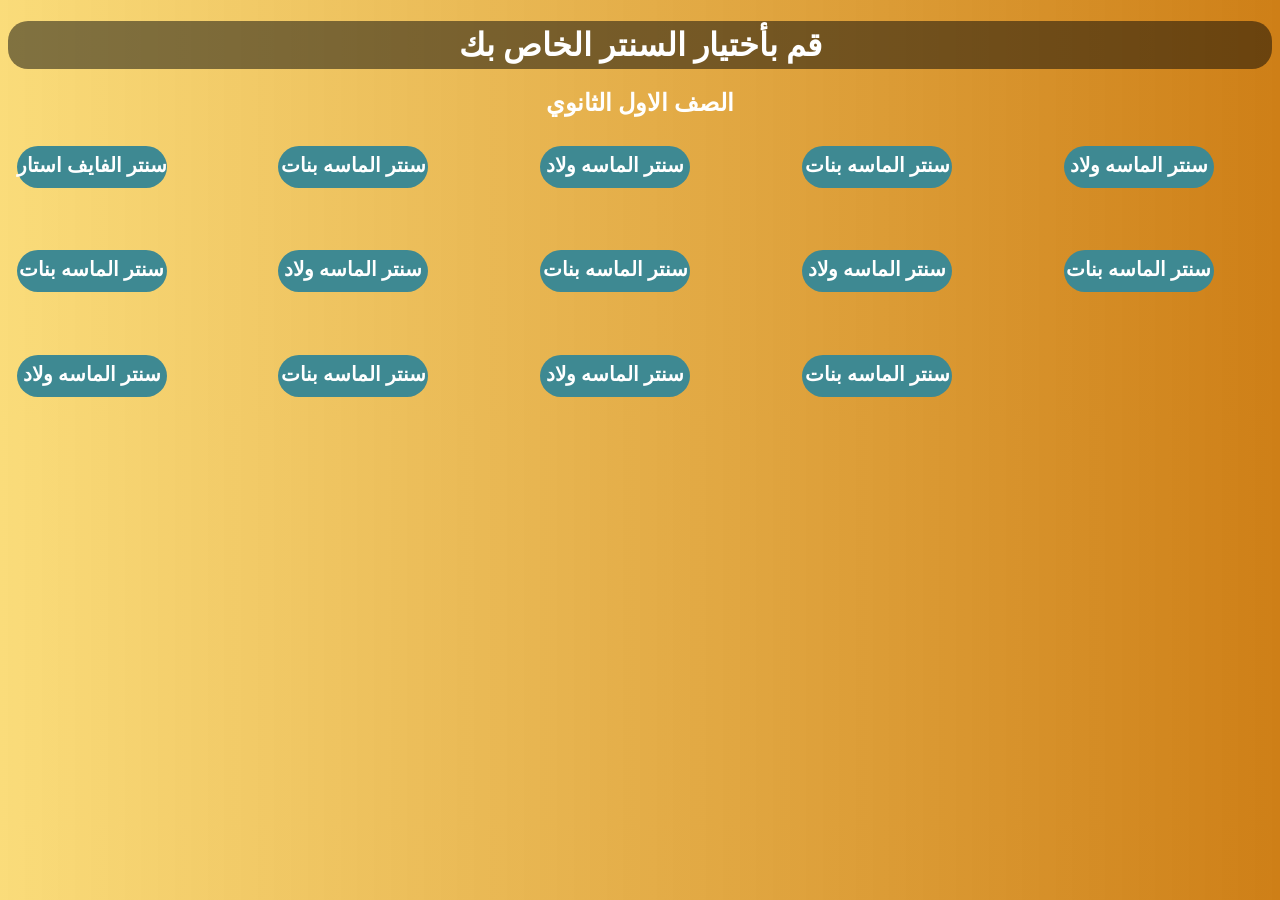
<file: 1sec.html>
<!DOCTYPE html>
<html lang="en">
<head>
    <meta charset="UTF-8">
    <meta name="viewport" content="width=device-width, initial-scale=1.0">
    <title>1sec_groub</title>
    <link rel="stylesheet" href="sec.css">
</head>
<body>
    <div class="nav">
        <h1>  قم بأختيار السنتر الخاص بك</h1>
        <h2> الصف الاول الثانوي</h2>
        </div>
        <div class="loc">
            <a href="#"> سنتر الفايف استار</a>
            <a href="#"> سنتر الماسه بنات</a>
            <a href="#">  سنتر الماسه ولاد</a>
            <a href="#"> سنتر الماسه بنات</a>
            <a href="#">  سنتر الماسه ولاد</a>
            <a href="#"> سنتر الماسه بنات</a>
            <a href="#">  سنتر الماسه ولاد</a>
            <a href="#"> سنتر الماسه بنات</a>
            <a href="#">  سنتر الماسه ولاد</a>
            <a href="#"> سنتر الماسه بنات</a>
            <a href="#">  سنتر الماسه ولاد</a>
            <a href="#"> سنتر الماسه بنات</a>
            <a href="#">  سنتر الماسه ولاد</a>
            <a href="#"> سنتر الماسه بنات</a>
        </div>
    
</body>
</html>
</file>
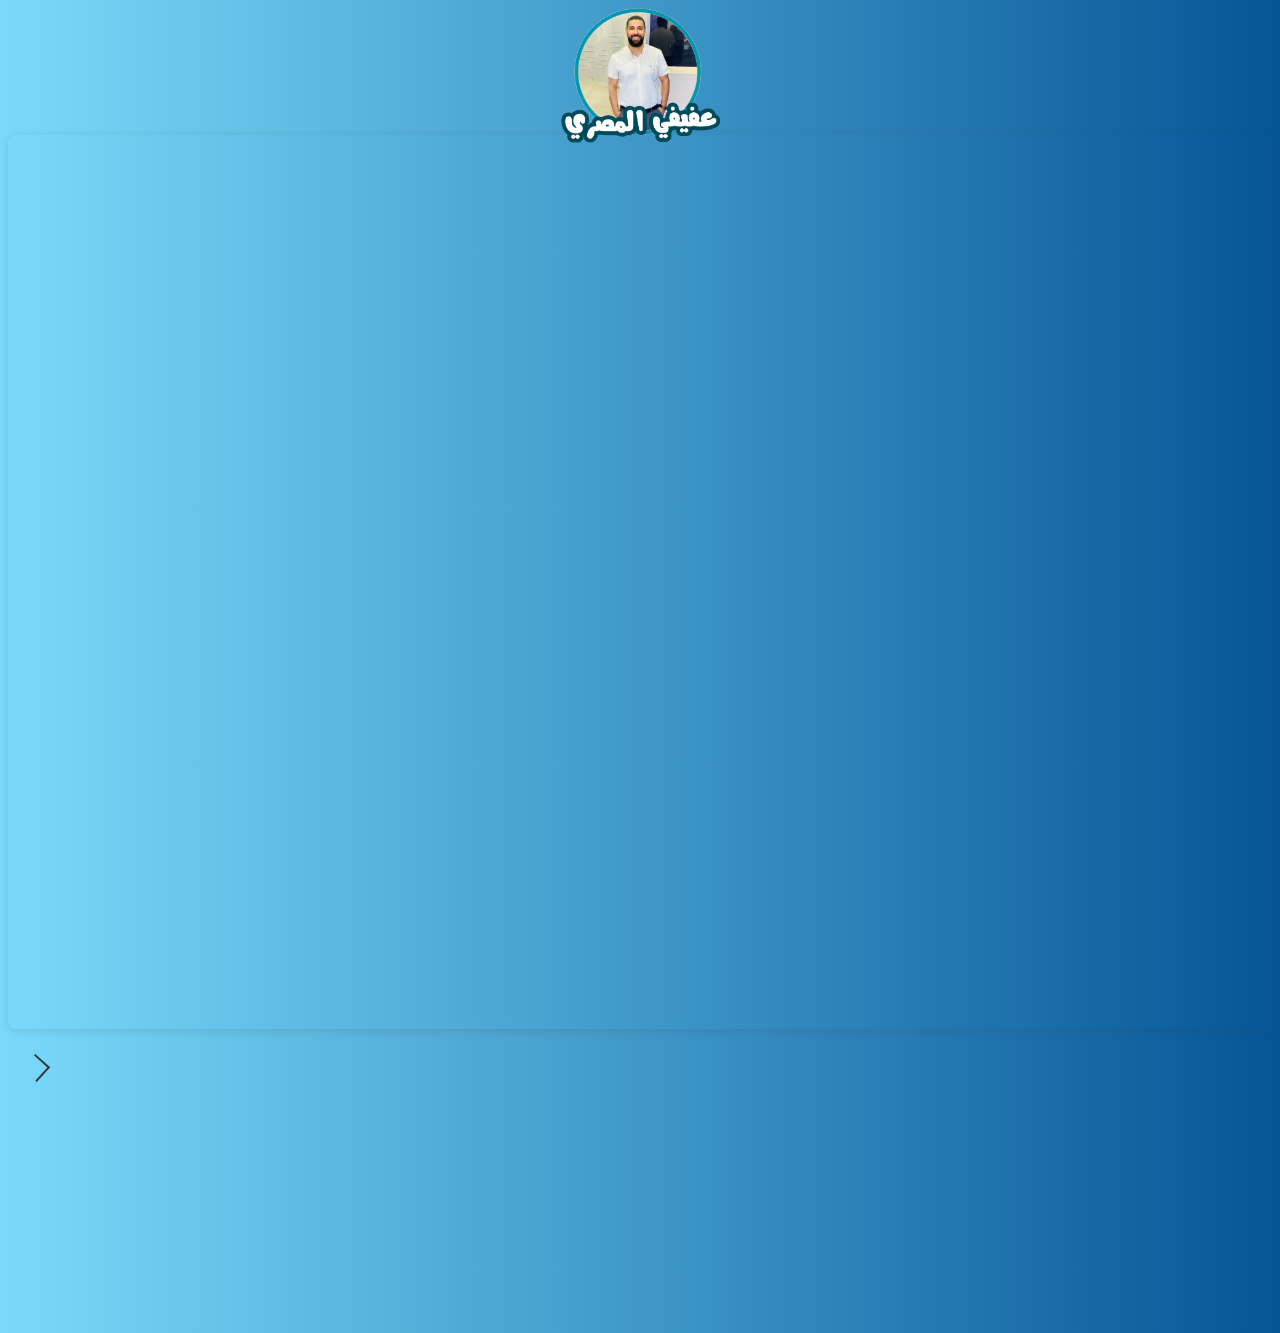
<file: 2s.html>
<!DOCTYPE html>
<html lang="en">
<head>
    <meta charset="UTF-8">
    <meta name="viewport" content="width=device-width, initial-scale=1.0">
    <title>location</title>
    <link rel="stylesheet" href="location.css">
</head>
<body>
    <div class="img1">
        <img src="img/logo1.png" alt="#">
        
    </div>
    <div style="position: relative; width: 100%; height: 0; padding-top: 70.7071%;
    padding-bottom: 0; box-shadow: 0 2px 8px 0 rgba(63,69,81,0.16); margin-top: 1.6em; margin-bottom: 0.9em; overflow: hidden;
    border-radius: 8px; will-change: transform;">
     <iframe loading="lazy" style="position: absolute; width: 100%; height: 100%; top: 0; left: 0; border: none; padding: 0;margin: 0;"
       src="https:&#x2F;&#x2F;www.canva.com&#x2F;design&#x2F;DAGAA1U76vI&#x2F;FX0Rtjsop8gjGC6rnt0CjA&#x2F;view?embed" allowfullscreen="allowfullscreen" allow="fullscreen">
     </iframe>
   </div>
   <a href="https:&#x2F;&#x2F;www.canva.com&#x2F;design&#x2F;DAGAA1U76vI&#x2F;FX0Rtjsop8gjGC6rnt0CjA&#x2F;view?utm_content=DAGAA1U76vI&amp;utm_campaign=designshare&amp;utm_medium=embeds&amp;utm_source=link" target="_blank" rel="noopener"></a> 
   <div class="field">
		
		<div class="scroll"></div>
		
	</div>
  </body>
</html>
</file>
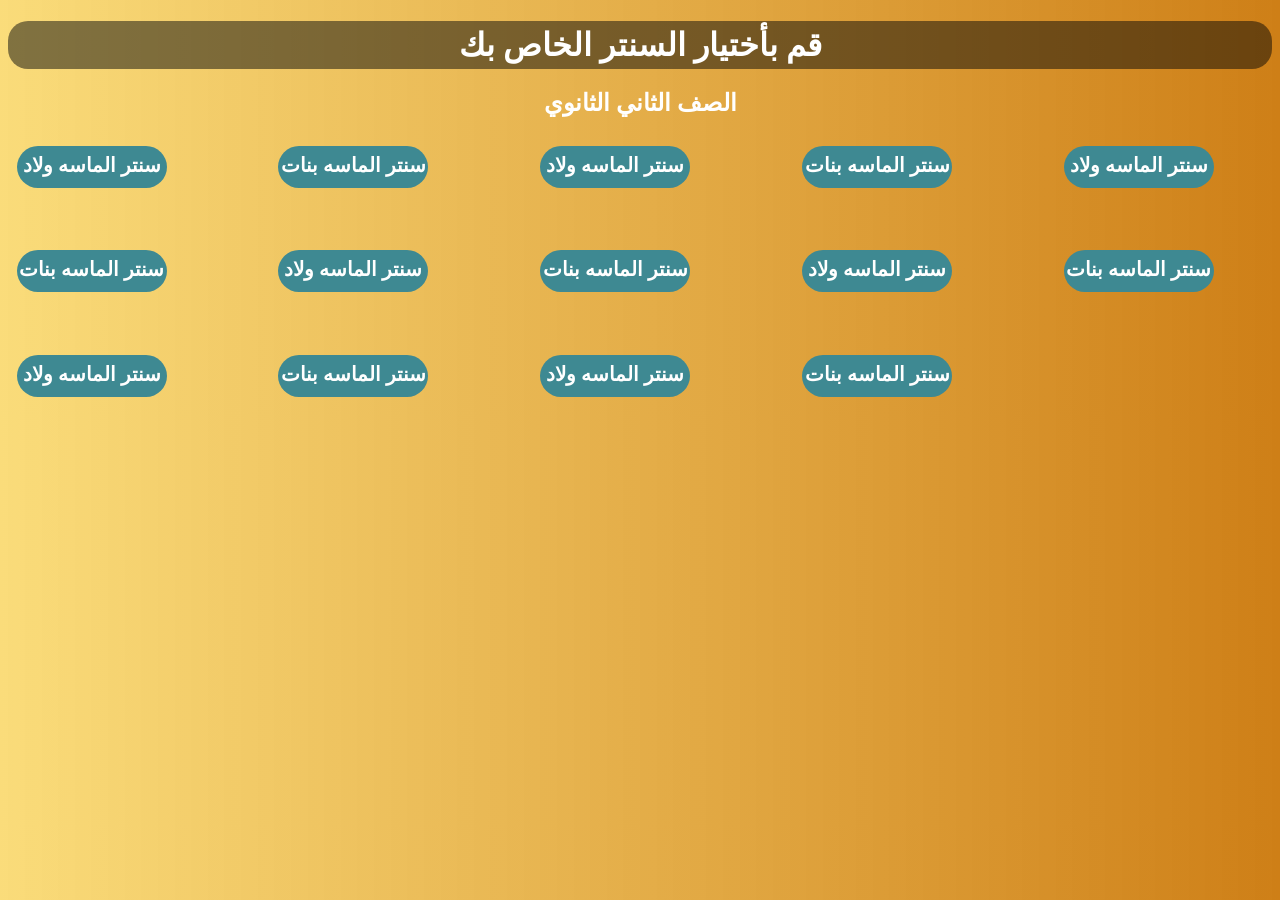
<file: 2sec.html>
<!DOCTYPE html>
<html lang="en">
<head>
    <meta charset="UTF-8">
    <meta name="viewport" content="width=device-width, initial-scale=1.0">
    <title>1sec_groub</title>
    <link rel="stylesheet" href="sec.css">
</head>
<body>
    <div class="nav">
        <h1>  قم بأختيار السنتر الخاص بك</h1>
        <h2> الصف الثاني الثانوي</h2>
        </div>
        <div class="loc">
            <a href="#">  سنتر الماسه ولاد</a>
            <a href="#"> سنتر الماسه بنات</a>
            <a href="#">  سنتر الماسه ولاد</a>
            <a href="#"> سنتر الماسه بنات</a>
            <a href="#">  سنتر الماسه ولاد</a>
            <a href="#"> سنتر الماسه بنات</a>
            <a href="#">  سنتر الماسه ولاد</a>
            <a href="#"> سنتر الماسه بنات</a>
            <a href="#">  سنتر الماسه ولاد</a>
            <a href="#"> سنتر الماسه بنات</a>
            <a href="#">  سنتر الماسه ولاد</a>
            <a href="#"> سنتر الماسه بنات</a>
            <a href="#">  سنتر الماسه ولاد</a>
            <a href="#"> سنتر الماسه بنات</a>
        </div>
    
</body>
</html>
</file>
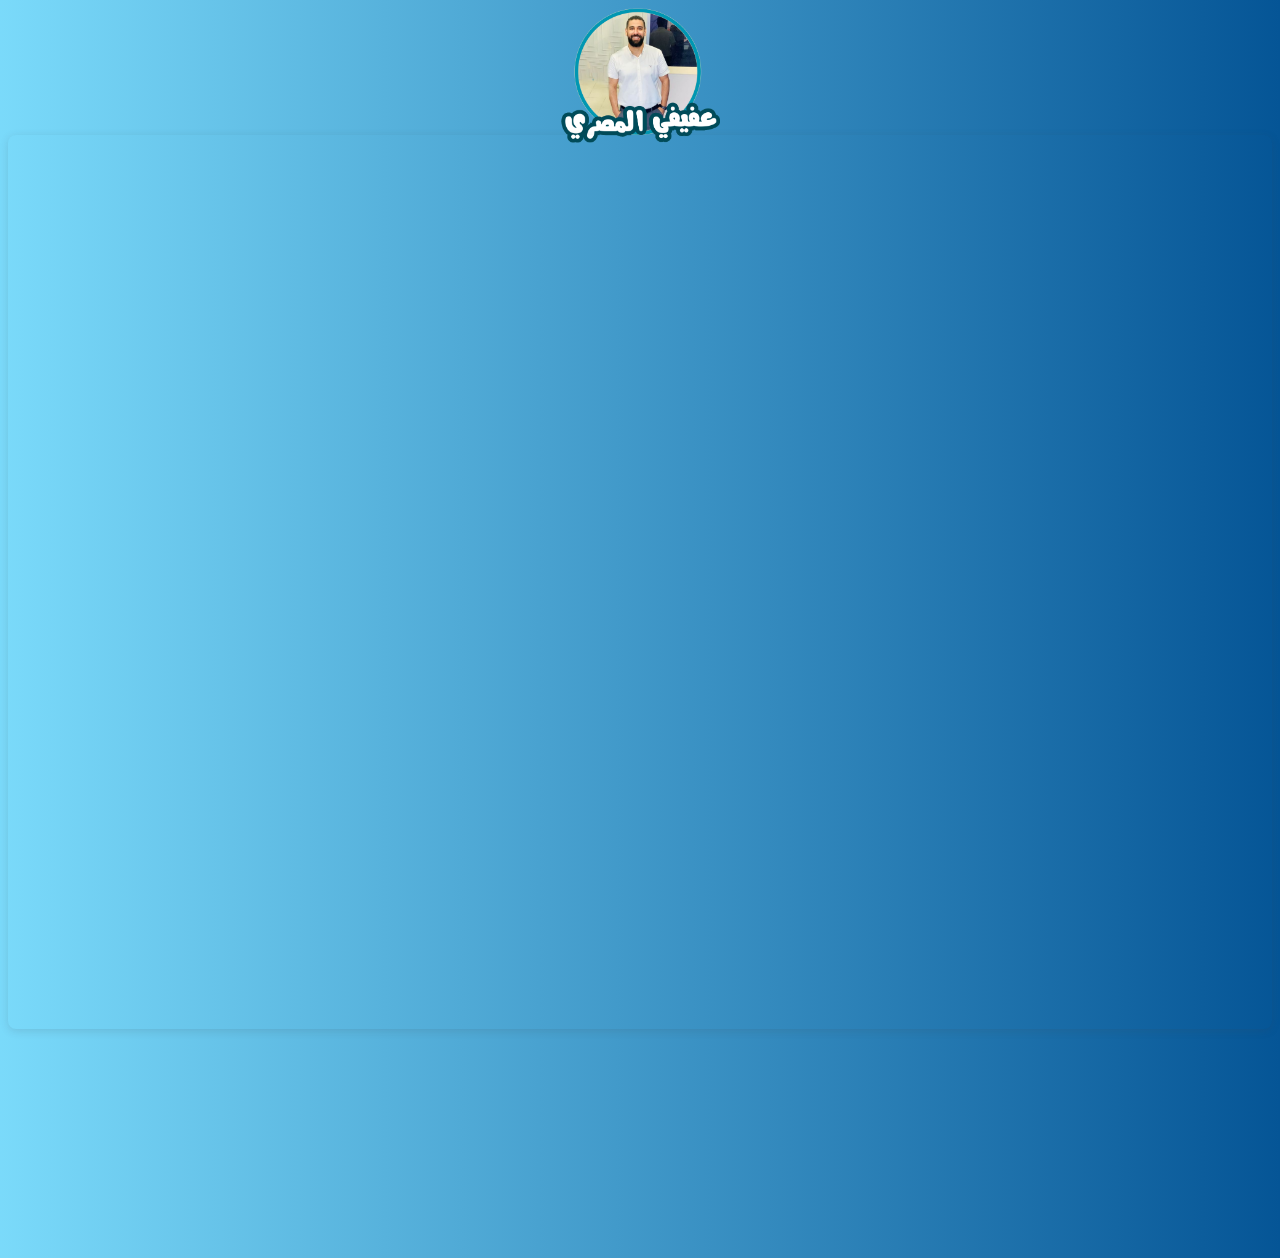
<file: 3s.html>
<!DOCTYPE html>
<html lang="en">
<head>
    <meta charset="UTF-8">
    <meta name="viewport" content="width=device-width, initial-scale=1.0">
    <title>location</title>
    <link rel="stylesheet" href="location.css">
</head>
<body>
    <div class="img1">
        <img src="img/logo1.png" alt="#">
        
    </div>
    <div style="position: relative; width: 100%; height: 0; padding-top: 70.7071%;
 padding-bottom: 0; box-shadow: 0 2px 8px 0 rgba(63,69,81,0.16); margin-top: 1.6em; margin-bottom: 0.9em; overflow: hidden;
 border-radius: 8px; will-change: transform;">
  <iframe loading="lazy" style="position: absolute; width: 100%; height: 100%; top: 0; left: 0; border: none; padding: 0;margin: 0;"
    src="https:&#x2F;&#x2F;www.canva.com&#x2F;design&#x2F;DAF9EYF54zU&#x2F;pGxryo8ccvlvd50G0Y1bWg&#x2F;view?embed" allowfullscreen="allowfullscreen" allow="fullscreen">
  </iframe>
</div>
<a href="https:&#x2F;&#x2F;www.canva.com&#x2F;design&#x2F;DAF9EYF54zU&#x2F;pGxryo8ccvlvd50G0Y1bWg&#x2F;view?utm_content=DAF9EYF54zU&amp;utm_campaign=designshare&amp;utm_medium=embeds&amp;utm_source=link" target="_blank" rel="noopener"></a>
</body>
</html>
</file>
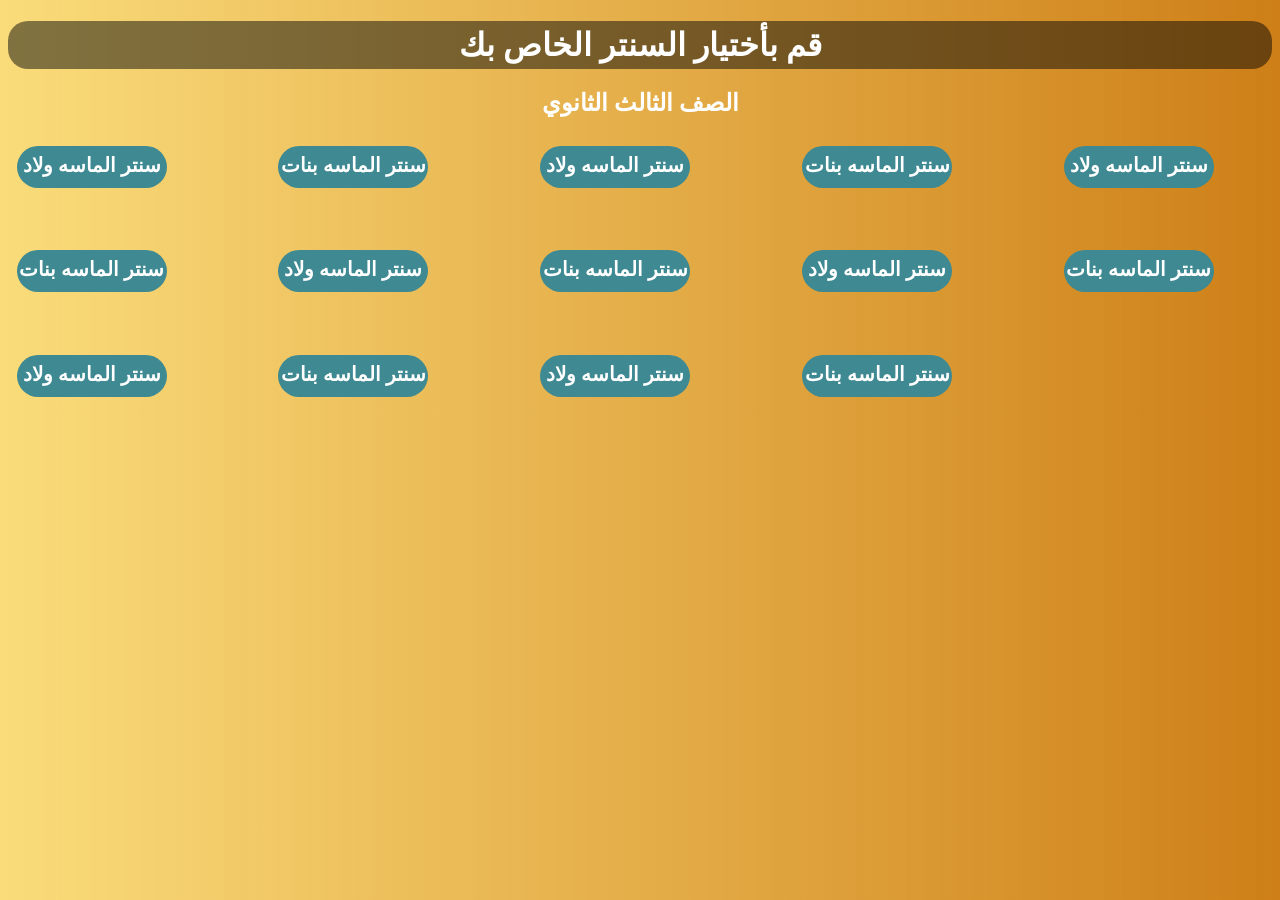
<file: 3sec.html>
<!DOCTYPE html>
<html lang="en">
<head>
    <meta charset="UTF-8">
    <meta name="viewport" content="width=device-width, initial-scale=1.0">
    <title>1sec_groub</title>
    <link rel="stylesheet" href="sec.css">
</head>
<body>
    <div class="nav">
        <h1>  قم بأختيار السنتر الخاص بك</h1>
        <h2> الصف الثالث الثانوي</h2>
        </div>
        <div class="loc">
            <a href="#">  سنتر الماسه ولاد</a>
            <a href="#"> سنتر الماسه بنات</a>
            <a href="#">  سنتر الماسه ولاد</a>
            <a href="#"> سنتر الماسه بنات</a>
            <a href="#">  سنتر الماسه ولاد</a>
            <a href="#"> سنتر الماسه بنات</a>
            <a href="#">  سنتر الماسه ولاد</a>
            <a href="#"> سنتر الماسه بنات</a>
            <a href="#">  سنتر الماسه ولاد</a>
            <a href="#"> سنتر الماسه بنات</a>
            <a href="#">  سنتر الماسه ولاد</a>
            <a href="#"> سنتر الماسه بنات</a>
            <a href="#">  سنتر الماسه ولاد</a>
            <a href="#"> سنتر الماسه بنات</a>
        </div>
    
</body>
</html>
</file>
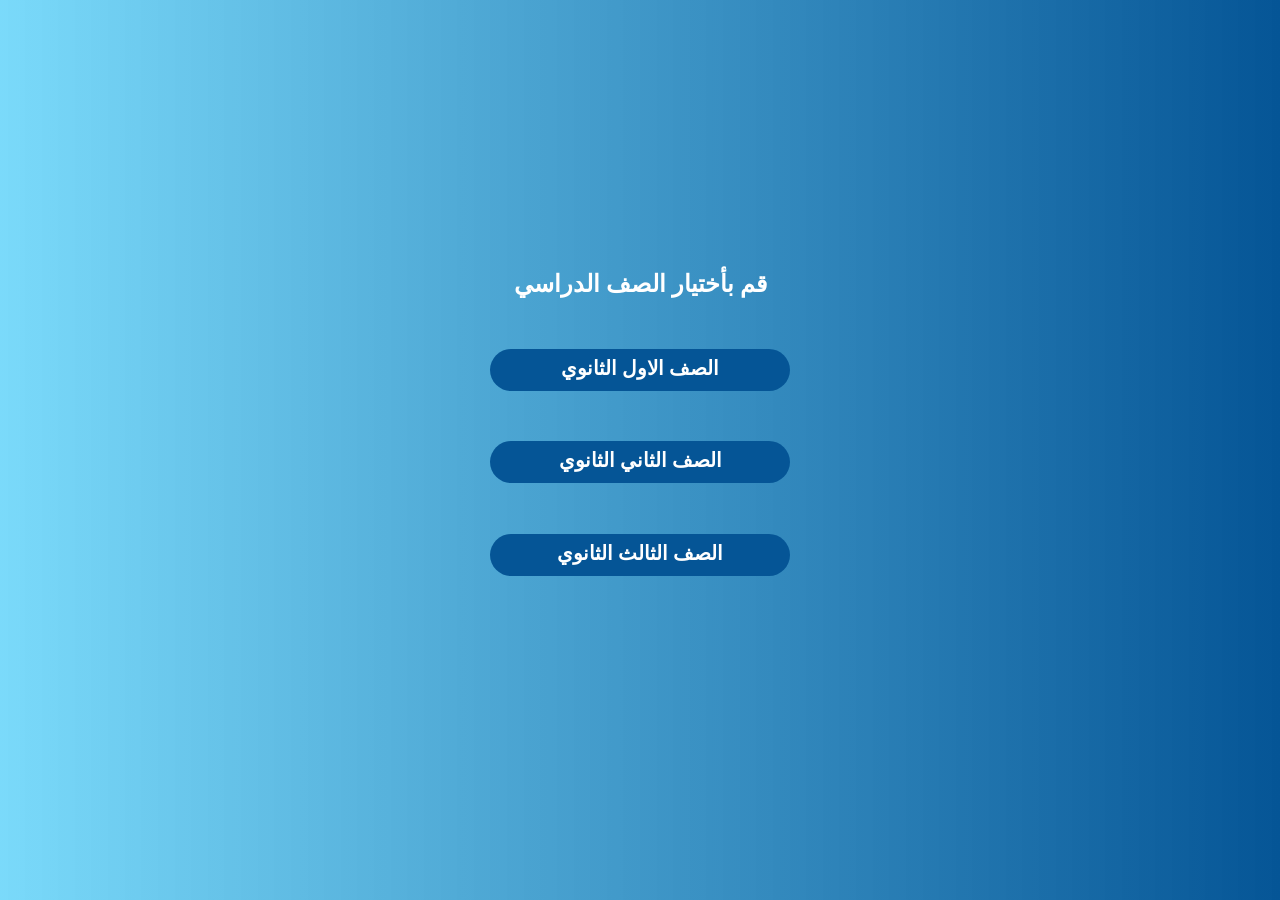
<file: book.html>
<!DOCTYPE html>
<html lang="en">
<head>
    <meta charset="UTF-8">
    <meta name="viewport" content="width=device-width, initial-scale=1.0">
    <title>books</title>
    <link rel="stylesheet" href="groub.css">
</head>
<body>
    <div class="xx">
        <h2>قم بأختيار الصف الدراسي</h2>
            <div class="xx"> <center>
            <a href="y1.html"></i>الصف الاول الثانوي  </a>
            <a href="y2.html">  الصف الثاني الثانوي</a>
            <a href="y3.html">الصف الثالث الثانوي</a>
                </center>
            </div>
            
        </div>
</body>
</html>
</file>
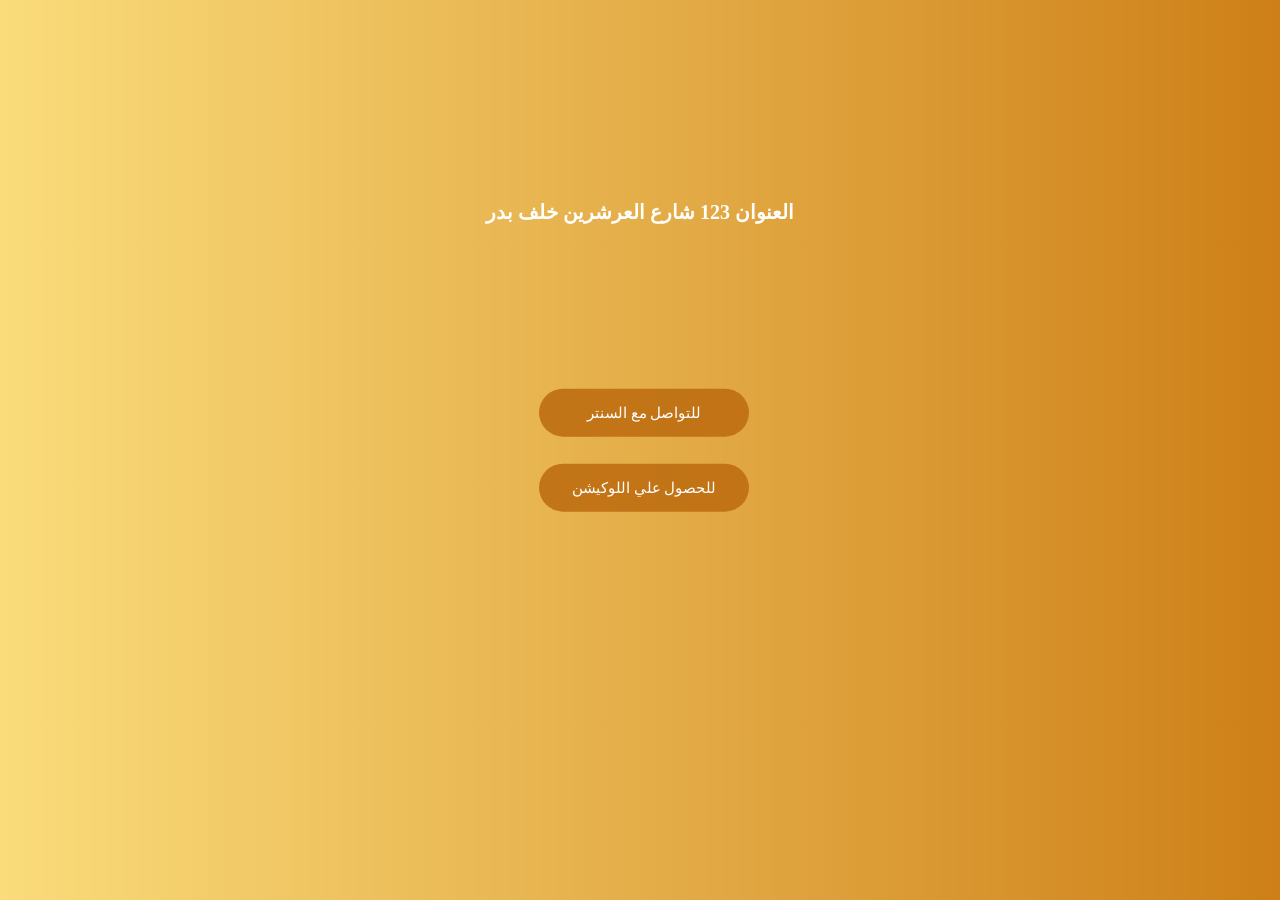
<file: galaxi.html>
<!DOCTYPE html>
<html lang="en">
<head>
    <meta charset="UTF-8">
    <meta name="viewport" content="width=device-width, initial-scale=1.0">
    <title>data</title>
    <link rel="stylesheet" href="data.css">
</head>
<body>

    <div class="center">
    <div class="loc" >
        <a href="https://maps.app.goo.gl/Rz3krpAhLHowwmFN9">للتواصل مع السنتر</a><br><br>
        <a href="https://maps.app.goo.gl/Rz3krpAhLHowwmFN9"> للحصول علي اللوكيشن</a>
        
    </div>
 
</div>
 <center><h2>العنوان 123 شارع العرشرين خلف بدر</h2> </center> 
</body>
</html>
</file>
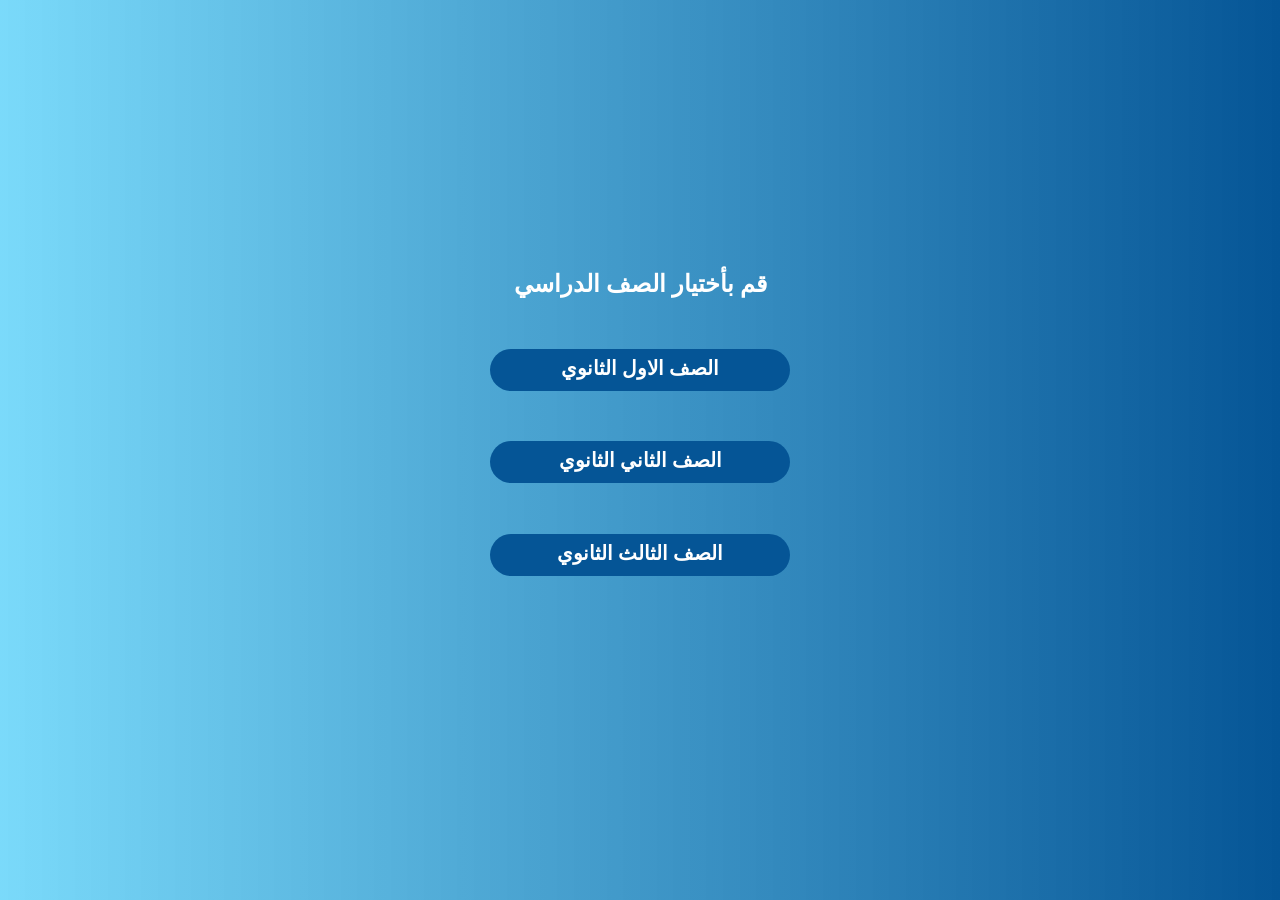
<file: groub.html>
<!DOCTYPE html>
<html lang="en">
<head>
    <meta charset="UTF-8">
    <meta name="viewport" content="width=device-width, initial-scale=1.0">
    <title>groub</title>
    <link rel="stylesheet" href="groub.css">
</head>
<body>
        
    <div class="xx">
        <h2>قم بأختيار الصف الدراسي</h2>
            <div class="xx"> <center>
            <a href="#"></i>الصف الاول الثانوي  </a>
            <a href="#">  الصف الثاني الثانوي</a>
            <a href="#">الصف الثالث الثانوي</a>
                </center>
            </div>
            
        </div>
</body>
</html>
</file>
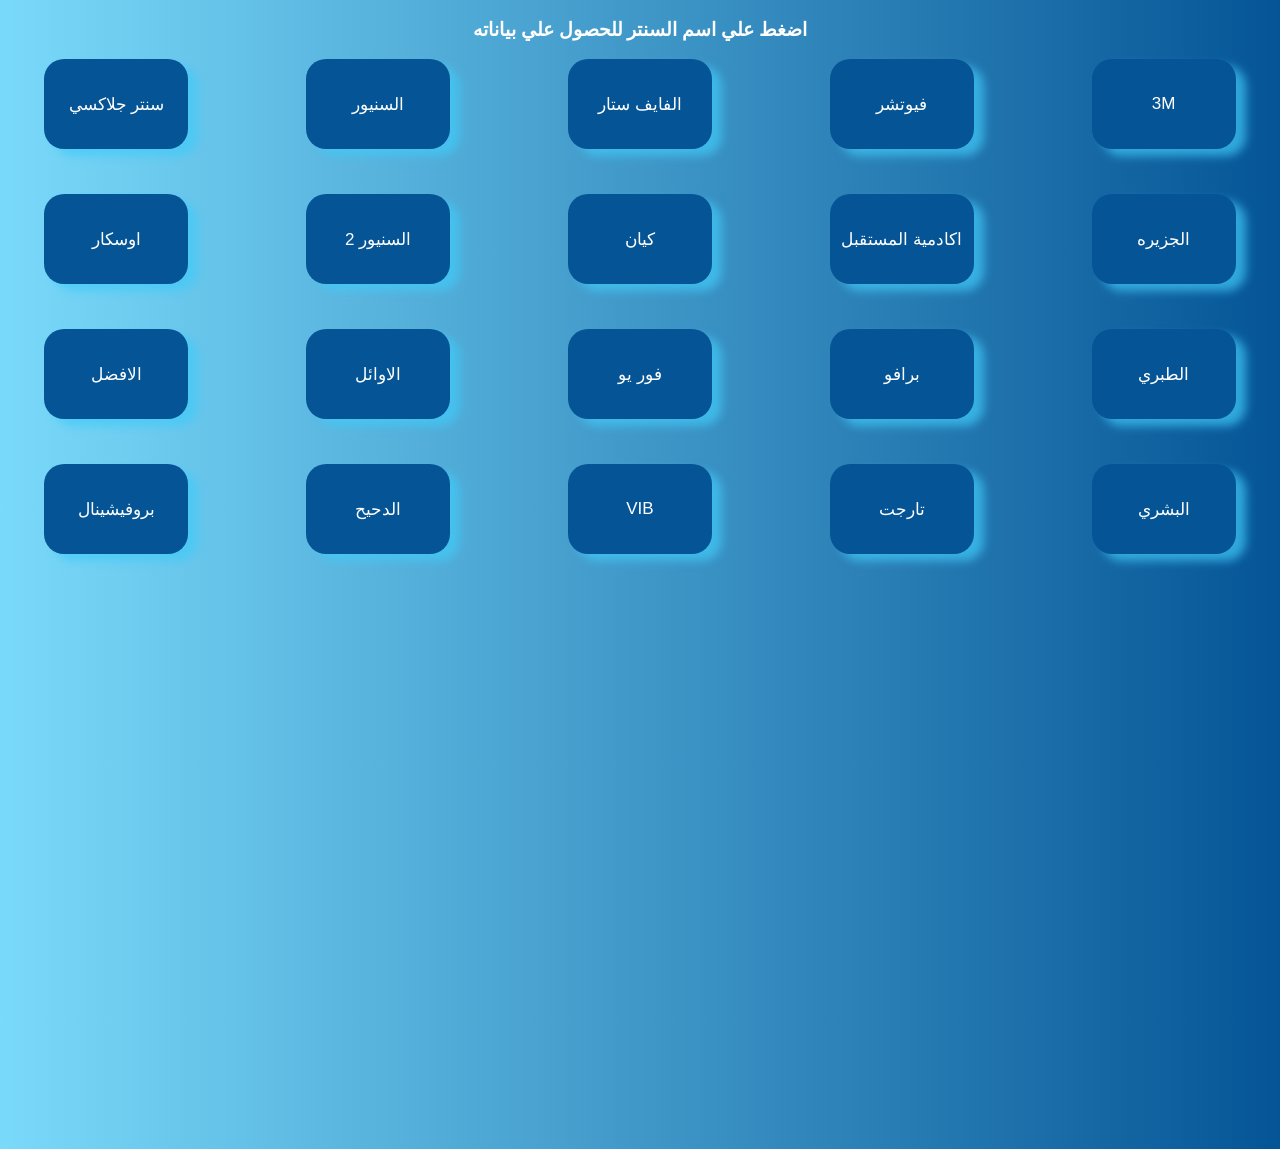
<file: location.html>
<!DOCTYPE html>
<html lang="en">
<head>
    <meta charset="UTF-8">
    <meta name="viewport" content="width=device-width, initial-scale=1.0">
    <title>data</title>
    <link rel="stylesheet" href="location.css">
    <link rel="stylesheet" href="ax.css">
</head>
<body>
      <style>
    .dropdown button{
      font-size: 17px !important;
             padding: 1px;
      height: 90px;
    }
  </style>
    <div class="nav">
    <h3>اضغط علي اسم السنتر للحصول علي بياناته</h3>
    </div>

    <div class="loc">
  
        <div class="dropdown">
            <button>سنتر جلاكسي</button>
            <div class="dropdown-options">
              <a href="https://maps.app.goo.gl/Rz3krpAhLHowwmFN9" style="color: #fff;">اللوكيشن</a>
              <p style="color: rgb(0, 0, 0); padding: 5px; width: 900;"><i>العنوان <br> مزلقان كوفرتينا اعلي مسجد الشهداء</i>    </p>
            </div>
            
          </div>
              <div class="dropdown">
            <button>السنيور </button>
            <div class="dropdown-options">
              <a href="https://maps.app.goo.gl/6jwo16BxsZtRRfAH8" style="color: #fff;">اللوكيشن</a>
              <p style="color: rgb(0, 0, 0); padding: 5px; width: 900;"><i>العنوان <br>أمام مترو عزبة النخل الغربية بجوار كبابجي المصري</i>    </p>
            </div>
            
          </div>
          <div class="dropdown">
            <button>الفايف ستار</button>
            <div class="dropdown-options">
              <a href="https://maps.app.goo.gl/rVAh544ukMqt6Enc8" style="color: #fff;">اللوكيشن</a>
              <p style="color: rgb(0, 0, 0); padding: 5px; width: 900;"><i>العنوان <br> شارع الفريد عزبة النخل اعلي كشري زمزم </i>    </p>
            </div>
            
          </div>
          <div class="dropdown">
            <button>فيوتشر</button>
            <div class="dropdown-options">
              <a href="https://goo.gl/maps/kutEj7ayoKW19yxcA" style="color: #fff;">اللوكيشن</a>
              <p style="color: rgb(0, 0, 0); padding: 5px; width: 900;"><i>العنوان <br>امام مترو عين شمس الغربية</i>    </p>
            </div>
            
          </div>
          <div class="dropdown">
            <button>3M</button>
            <div class="dropdown-options">
              <a href="https://www.google.com/maps?q=30.15766716003418,31.308635711669922&z=17&hl=en" style="color: #fff;">اللوكيشن</a>

              <p style="color: rgb(0, 0, 0); padding: 5px; width: 900;"><i>العنوان <br>الخصوص بجوار سور ابو سعدا عند بنزينة الخصوص</i>    </p>
            </div>
            
          </div>
          <div class="dropdown">                            
            <button>اوسكار</button>
            <div class="dropdown-options">
              <a href="https://www.google.com/maps/place/30%C2%B008'36.0%22N+31%C2%B020'17.1%22E/@30.1433205,31.3380852,17z/data=!4m4!3m3!8m2!3d30.1433205!4d31.3380852?hl=en" style="color: #fff;">اللوكيشن</a>
              <p style="color: rgb(0, 0, 0); padding: 5px; width: 900;"><i>العنوان <br>المهاجرين بجوار مستشفى اليوم الواحد</i>    </p>
            </div>
            
          </div>
          <div class="dropdown">
            <button>السنيور 2</button>
            <div class="dropdown-options">
              <a href="https://www.google.com/maps/place/30%C2%B008'05.5%22N+31%C2%B019'25.4%22E/@30.1348543,31.3211428,17z/data=!3m1!4b1!4m4!3m3!8m2!3d30.1348543!4d31.3237177?hl=en&entry=ttuhttps://www.google.com/maps/place/30%C2%B008'05.5%22N+31%C2%B019'25.4%22E/@30.1348543,31.3211428,17z/data=!3m1!4b1!4m4!3m3!8m2!3d30.1348543!4d31.3237177?hl=en&entry=ttu" style="color: #fff;">اللوكيشن</a>
              <p style="color: rgb(0, 0, 0); padding: 5px; width: 900;"><i>العنوان <br>عين شمس الشرقية بجوار مزلقان عين الشمس امام مدرسة الشمس</i>    </p>
            </div>
            </div>
            <div class="dropdown">
              <button>كيان</button>
              <div class="dropdown-options">
                <a href="https://www.google.com/maps/place/30%C2%B008'28.1%22N+31%C2%B019'52.5%22E/@30.1411378,31.3286626,17z/data=!3m1!4b1!4m4!3m3!8m2!3d30.1411378!4d31.3312375?hl=en&entry=ttu " style="color: #fff;">اللوكيشن</a>
                <p style="color: rgb(0, 0, 0); padding: 5px; width: 900;"><i>العنوان <br>شارع الفيروز 
                  بجوار سنتر شاهين 
                  عزبه النخل الشرقيه</i>    </p>
              </div>
              
          </div>
          <div class="dropdown">                        
            <button>اكادمية المستقبل</button>
            <div class="dropdown-options">
              <p style="color: rgb(0, 0, 0); padding: 5px; width: 900;"><i>العنوان <br>مدينه السلام اطلس امام البوابه الرئيسيه لمستشقي السلام</i>    </p>
            </div>
            
          </div> 
          <div class="dropdown">                        
            <button>الجزيره</button>
            <div class="dropdown-options">
              <p style="color: rgb(0, 0, 0); padding: 5px; width: 900;"><i>العنوان <br>اول شارع الجزيره متفرع من شارع محمد نجيب اخر عبدالله رفاعي</i>    </p>
            </div>
            
          </div> 
          <div class="dropdown">                        
            <button>الافضل</button>
            <div class="dropdown-options">
              <p style="color: rgb(0, 0, 0); padding: 5px; width: 900;"><i>العنوان <br> شارع مؤسسه الزكاه بحوار قاعه سنابل امام كشري الزعيم الاصلي </i>    </p>
            </div>
            
          </div> 
          <div class="dropdown">                        
            <button>الاوائل </button>
            <div class="dropdown-options">
              <p style="color: rgb(0, 0, 0); padding: 5px; width: 900;"><i>العنوان <br> خلف محطه عين شمس الغربيه اخر شارع ترعه الجبل بجوار مدرسه بيبرس الخاصه </i>    </p>
            </div>
            
          </div>
          <div class="dropdown">                        
            <button>فور يو</button>
            <div class="dropdown-options">
              <p style="color: rgb(0, 0, 0); padding: 5px; width: 900;"><i>العنوان <br> جسر السويس ١٤١ شارع منشيه التحرير اعلي فرع فودافون
                خالد بن الوليد - امام مستشفي الزيتون بعد مرور الاميريه اعلي مسجد خالد بن الوليد </i>    </p>
            </div>
            
          </div>
          <div class="dropdown">
            <button>برافو </button>
            <div class="dropdown-options">
              <a href="https://www.google.com/maps/place/30%C2%B008'28.1%22N+31%C2%B019'52.5%22E/@30.1411378,31.3286626,17z/data=!3m1!4b1!4m4!3m3!8m2!3d30.1411378!4d31.3312375?hl=en&entry=ttu " style="color: #fff;">اللوكيشن</a>
              <p style="color: rgb(0, 0, 0); padding: 5px; width: 900;"><i>العنوان <br>شارع الفيروز 
                المرج شارع الورشه بجوار مسجد احمد طعيمه بجوار سنترال البرج</i>    </p>
            </div>
          
        </div>
          <div class="dropdown">
            <button>الطبري</button>
            <div class="dropdown-options">
              <a href="https://www.google.com/maps/place/30%C2%B009'00.4%22N+31%C2%B022'09.9%22E/@30.1501187,31.3668417,17z/data=!3m1!4b1!4m4!3m3!8m2!3d30.1501187!4d31.3694166?hl=en&entry=ttuhttps://www.google.com/maps/place/30%C2%B009'00.4%22N+31%C2%B022'09.9%22E/@30.1501187,31.3668417,17z/data=!3m1!4b1!4m4!3m3!8m2!3d30.1501187!4d31.3694166?hl=en&entry=ttu" style="color: #fff;">اللوكيشن</a>
              <p style="color: rgb(0, 0, 0); padding: 5px; width: 900;"><i>العنوان <br>البركة امام معهد الأزهر</i>    </p>
            </div>
            
          </div>
          <div class="dropdown">
            <button>بروفيشينال</button>
            <div class="dropdown-options">
              <a href="https://www.google.com/maps/place/%D8%B3%D9%86%D8%AA%D8%B1+%D8%A8%D8%B1%D9%88%D9%81%D9%8A%D8%B4%D9%86%D8%A7%D9%84+%D8%A7%D9%84%D8%AA%D8%B9%D9%84%D9%8A%D9%85%D9%8A%E2%80%AD/@30.1566619,31.3425711,15z/data=!4m6!3m5!1s0x145815b4a1ad988f:0xcc17d1cca59a706e!8m2!3d30.1566619!4d31.3425711!16s%2Fg%2F11v3j1k_t_?entry=ttu" style="color: #fff;">اللوكيشن</a>
              <p style="color: rgb(0, 0, 0); padding: 5px; width: 900;"><i>العنوان <br>المرج كوبري محمد نجيب أمام شارع الأنابيب </i>    </p>
            </div>
            
          </div>
          <div class="dropdown">
            <button>الدحيح</button>
            <div class="dropdown-options">
              <a href="https://www.google.com/maps/search/%D9%85%D8%B3%D8%AA%D8%B4%D9%81%D9%8A%20%D8%A7%D9%84%D8%B4%D9%81%D8%A7%D8%A1%20%D8%A7%D9%84%D8%AA%D8%AE%D8%B5%D8%B5%D9%8A/@30.14006805419922,31.315370559692383,17z?hl=en" style="color: #fff;">اللوكيشن</a>
              <p style="color: rgb(0, 0, 0); padding: 5px; width: 900;"><i>العنوان <br>عين شمس شارع الاربعين بجوار التوحيد و النور</i>    </p>
            </div>
            
          </div>
         
       
        <div class="dropdown">
          <button>VIB</button>
          <div class="dropdown-options">
            <a href="https://maps.app.goo.gl/RivAYwUmtrJe1rpj6" style="color: #fff;">اللوكيشن</a>
            <p style="color: rgb(0, 0, 0); padding: 5px; width: 900;"><i>العنوان <br>شارع مؤسسة الزكاة اعلى سوبر ماركت هايبر موسي</i>    </p>
        </div>
            
    </div>

        <div class="dropdown">
            <button>تارجت</button>
            <div class="dropdown-options">
              <a href="https://maps.app.goo.gl/UkZr88k2xT2wEmHT8" style="color: #fff;">اللوكيشن</a>
              <p style="color: rgb(0, 0, 0); padding: 5px; width: 900;"><i>العنوان <br> الشرفا شارع مؤسسة الزكاة أمام مدرسة الحسين</i>    </p>
            </div>
            
          </div>
          
          
    
          
        <div class="dropdown">
          <button>البشري </button>
          <div class="dropdown-options">
            <a href="https://maps.app.goo.gl/ivWgQx3ZS315BZd17?g_st=iw" style="color: #fff;">اللوكيشن</a>
            <p style="color: rgb(0, 0, 0); padding: 5px; width: 900;"><i>العنوان <br>حلمية الزيتون امام محطة المترو ناحية ميدان الحلمية</i>    </p>
          </div>
          
        </div>
        
    </div>
</body>
</html>
</file>
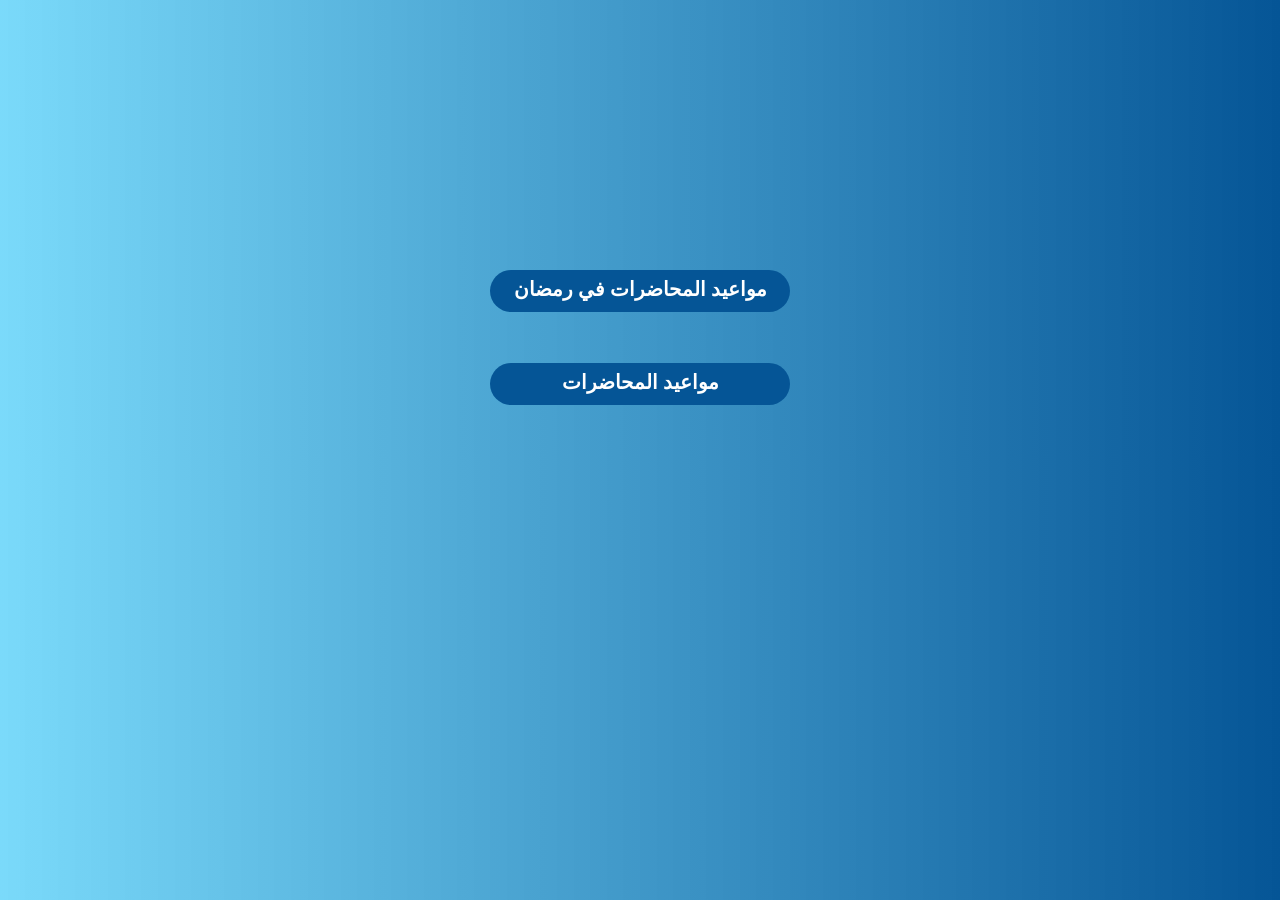
<file: time.html>
<!DOCTYPE html>
<html lang="en">
<head>
    <meta charset="UTF-8">
    <meta name="viewport" content="width=device-width, initial-scale=1.0">
    <title>table</title>
    <link rel="stylesheet" href="time.css">
</head>
<body>
       
    <div class="xx">
        <h2></h2>
            <div class="xx"> <center>
                            <a href="time2.html"> مواعيد المحاضرات في رمضان</a>    

            <a href="#"> مواعيد المحاضرات</a>   
 
                </center>
            </div>
            
        </div>
</body>
</html>
</file>
<file: sec.css>
body{
    background-image: linear-gradient(to right, #f8cd41b2,#ce7f17);
text-transform: capitalize;
color: #fff;
}
/* img{
    display: block;
    margin-left: auto;
    margin-right: auto;
    width: 100%;
} */
    .nav h1{
        color:#fff;
        background-color:#0003057c ;
        border-radius: 20px;
        text-align: center !important;
        padding: 5px ;
        margin-bottom: 0% ;
    }
    .nav h2{
        color:#fff;
        border-radius: 20px;
        text-align: center !important;
        padding: 0% ;
    }
    .loc a{
        text-decoration: none;
        color: white;
        font-size:20px; 
        width:150px !important;
        border-radius: 30px;
        background-color: #3e8992 !important;
         
        margin: 4% !important;
        height: 30px;
        padding-top: 7px;
        padding-bottom: 5px;
    }
    .loc  {
        text-align: left;
        font-weight: 900;
        text-align: center;
        
        display: grid;
        grid-template-columns: repeat(2, 1fr);
        gap:30px;
       }
       @media (min-width:601px) and (max-width:767px) {
        .loc  {
            text-align: left;
            font-weight: 900;
            text-align: center;
            
            display: grid;
            grid-template-columns: repeat(3, 1fr);
            gap:45px;
           } /* end footer */
    }
    
    /* medium screens */
    @media (min-width:768px) and (max-width:791px) {
    
        .loc  {
            text-align: left;
            font-weight: 900;
            text-align: center;
            
            display: grid;
            grid-template-columns: repeat(4, 1fr);
            gap:45px;
           } /* end footer */
    }
    
    /*  large screens */
    @media (min-width:792px) and (max-width:940px) {
        /* start footer */
        .loc  {
            text-align: left;
            font-weight: 900;
            text-align: center;
            
            display: grid;
            grid-template-columns: repeat(3, 1fr);
            gap:45px;
           } /* end footer */
    }
    
    @media (min-width:941px) and (max-width:1200px) {
        /* start footer */
        .loc  {
            text-align: left;
            font-weight: 900;
            text-align: center;
            
            display: grid;
            grid-template-columns: repeat(5, 1fr);
            gap:45px;
           } /* end footer */
    }
    @media (min-width:1201px) and (max-width:1399px) {
        /* start footer */
        .loc  {
            text-align: left;
            font-weight: 900;
            text-align: center;
            
            display: grid;
            grid-template-columns: repeat(5, 1fr);
            gap:45px;
           } /* end footer */
    }
    
    /* extra large screens */
    @media (min-width:1400px) and (max-width:3700px) {
        .loc  {
            text-align: left;
            font-weight: 900;
            text-align: center;
            
            display: grid;
            grid-template-columns: repeat(7, 1fr);
            gap:45px;
           } /* end footer */
    }
    
        /* end footer */
</file>
<file: location.css>
body{
    background-image: linear-gradient(to right, #41caf8b2,#055596);
    text-transform: capitalize;
color: #fff;
margin-bottom: 230px;
}

.container {
	width: 100%;
	height: 100%;
	align-items: center;
	justify-content: center;
}

.field {
	
	align-items: center;
	justify-content: space-around;
	width: 300px;
  display: fixed;

}

@keyframes wheel {
	to {
		opacity: 0;
		top: 60px;
	}
}

@-webkit-keyframes wheel {
	to {
		opacity: 0;
		top: 60px;
	}
}

.scroll {
	width: 60px;
	height: 60px;
	
	border-radius: 50%;
	position: relative;
	animation: right 1.5s infinite;
	-webkit-animation: right 1.5s infinite;
	&::before {
		content: '';
		position: absolute;
		top: 15px;
		left: 18px;
		width: 18px;
		height: 18px;
		border-left: 2px solid #333;
  	border-bottom: 2px solid #333;
		transform: rotate(-138deg);
	}
}

@keyframes right {
	0% {
		transform: translate(0px);
	}
	20% {
		transform: translateY(0px);
	}
	40% {
		transform: translate(15px);
	}
}




@keyframes scroll {
	0% {
		height: 40px;
	}
	30% {
		height: 70px;
	}
	60% {
		height: 40px;
	}
}

@-webkit-keyframes scroll {
	0% {
		height: 40px;
	}
	30% {
		height: 70px;
	}
	60% {
		height: 40px;
	}
}

    .nav h1{
        color:#fff;
        background-color:#0003057c ;
        border-radius: 20px;
        text-align: center !important;
        padding: 5px ;
        margin-bottom: 0% ;
    }
    .nav h3{
        color:#fff;
        border-radius: 20px;
        text-align: center !important;
        padding: 0% ;
    }
    .loc a{
        text-decoration: none;
        color: white;
        font-size:15px; 
        width:auto !important;
        border-radius: 30px;
        background-color: #41caf8b2 !important;
        margin: 2% !important;
        padding: 15px;
        
        
    }
    .loc  {
        text-align: left;
        font-weight: 900;
        text-align: center;
        
        display: grid;
        grid-template-columns: repeat(2, 1fr);
        gap:30px;
        filter: drop-shadow(10px 7px 5px #41caf8b2);

       }
       @media (min-width:601px) and (max-width:767px) {
        .loc  {
            text-align: left;
            font-weight: 800;
            text-align: center;
            
            display: grid;
            grid-template-columns: repeat(3, 1fr);
            gap:45px;
           } /* end footer */
    }
    
    /* medium screens */
    @media (min-width:768px) and (max-width:791px) {
    
        .loc  {
            text-align: left;
            font-weight: 800;
            text-align: center;
            
            display: grid;
            grid-template-columns: repeat(4, 1fr);
            gap:45px;
           } /* end footer */
    }
    
    /*  large screens */
    @media (min-width:792px) and (max-width:940px) {
        /* start footer */
        .loc  {
            text-align: left;
            font-weight: 800;
            text-align: center;
            
            display: grid;
            grid-template-columns: repeat(3, 1fr);
            gap:45px;
           } /* end footer */
    }
    
    @media (min-width:941px) and (max-width:1200px) {
        /* start footer */
        .loc  {
            text-align: left;
            font-weight: 800;
            text-align: center;
            
            display: grid;
            grid-template-columns: repeat(5, 1fr);
            gap:45px;
           } /* end footer */
    }
    @media (min-width:1201px) and (max-width:1399px) {
        /* start footer */
        .loc  {
            text-align: left;
            font-weight: 800;
            text-align: center;
            
            display: grid;
            grid-template-columns: repeat(5, 1fr);
            gap:45px;
           } /* end footer */
    }
    
    /* extra large screens */
    @media (min-width:1400px) and (max-width:3700px) {
        .loc  {
            text-align: left;
            font-weight: 800;
            text-align: center;
            
            display: grid;
            grid-template-columns: repeat(7, 1fr);
            gap:45px;
           } /* end footer */
    }
    
        /* end footer */
  .img1{
    text-align: center;
    margin: 0% !important;
}
.img1 img{
width: 160px !important;
height: auto;
margin-bottom: -3%;
}
.img1 h2{
color: #fff;
margin-bottom: 2% !important;
}
.img1 p{
    color: #fff;
    margin-top: 0% !important;
}
/* start btn */
/* .btns{
     */
.xx a{
    text-decoration: none;
    color: white;
    width: 200px !important;
    font-size:20px; 
    width: 300px !important;
    border-radius: 30px;
    background-color: #be6d10e0 !important;
    
    display: block; 
    margin: 4% !important;

    height: 30px;
    padding-top: 7px;
    padding-bottom: 5px;
}
.xx  {
text-align: left;
font-weight: 900;
justify-content: space-between;
}
.xx h1{
    color: white;
    margin-top:30px;
 }
 .xx p{
    margin: 0% !important;
    padding: 0% !important;
 }
 .red{
   color: #fff;
 }
</file>
<file: groub.css>
body{
    background-image: linear-gradient(to right, #41caf8b2,#055596);
text-transform: capitalize;
color: #fff;
}
    .img1{
        text-align: center;
        margin-top: 20px;
    }
    .img1 img{
    width: 100px !important;
    height: 100px;
    }
    .img1 h2{
    color: #fff;
    margin-bottom: 2% !important;
    
    }
    .img1 p{
        color: #fff;
        margin-top: 0% !important;
    }
    /* start btn */
    /* .btns{
         */
    .xx a{
        text-decoration: none;
        color: white;
        width: 200px !important;
        font-size:20px; 
        width: 300px !important;
        border-radius: 30px;
        
        background-color: #055596 !important;
        
        display: block; 
        margin: 4% !important;
    
        height: 30px;
        padding-top: 7px;
        padding-bottom: 5px;
    }
    .xx h2{
        margin-top: 30vh !important;
        text-align: center;
        color: #fff;
        font-weight: 900;
    }
    .xx  {
    text-align: left;
    font-weight: 900;
    justify-content: space-between;
    
    }
    /* end btn */
</file>
<file: data.css>
body{
    background-image: linear-gradient(to right, #f8cd41b2,#ce7f17);
text-transform: capitalize;
color: #fff;
}


    .loc a{
        text-decoration: none;
        color: white;
        font-size:15px; 
        width:auto !important;
        display: inline-block;
        border-radius: 30px;
        background-color: #be6d10e0 !important;
        margin: 2% !important;
        padding: 15px;
        width:20vh !important;
        height: auto;
        text-align: center;
        
    }

.center {
    position: absolute;
    top: 50%;
    left: 50%;
    transform: translate(-50%, -50%);
    padding: 10px;
  }
h2{
    font-size: 20px;
    margin-top: 200px;
  }
</file>
<file: ax.css>
body{
  background-image: linear-gradient(to right, #41caf8b2,#055596);

    min-height:100vh;
    justify-content:center;
    align-items:center;
  }
  
  .dropdown {
    display: inline-block;
    position: relative;
  }
  
  button{
    border:none;
    border-radius:20px;
    padding:15px 20px;
    font-size:18px; 
    cursor:pointer;
    width: 9rem;
    height: 4rem;
    background-color: #055596;
    color: #fff;
  }
  
  button:hover{
    background-color:#2793ec;
  }

  .dropdown-options {
    display: none;
    position: absolute;
    overflow: auto;
    background-color:#ffffff;
    border-radius:5px;
    z-index: 111;
  }
  
  .dropdown:hover .dropdown-options {
    display: block;
  }
  
  .dropdown-options a {
    display: block;
    color: #000000;
    padding: 5px;
    text-decoration: none;
    padding:20px 40px;
  }
  
  .dropdown-options a:hover {
    color: #0a0a23;
    background-color: #ddd;
    border-radius:5px;
  }
</file>
<file: time.css>
body{
    background-image: linear-gradient(to right, #41caf8b2,#055596);
text-transform: capitalize;
color: #fff;
}
    .img1{
        text-align: center;
        margin-top: 20px;
    }
    .img1 img{
    width: 100px !important;
    height: 100px;
    }
    .img1 h2{
    color: #fff;
    margin-bottom: 2% !important;
    
    }
    .img1 p{
        color: #fff;
        margin-top: 0% !important;
    }
    /* start btn */
    /* .btns{
         */
    .xx a{
        text-decoration: none;
        color: white;
        width: 200px !important;
        font-size:20px; 
        width: 300px !important;
        border-radius: 30px;
        
        background-color: #055596 !important;
        
        display: block; 
        margin: 4% !important;
    
        height: 30px;
        padding-top: 7px;
        padding-bottom: 5px;
    }
    .xx h2{
        margin-top: 30vh !important;
        text-align: center;
        color: #fff;
        font-weight: 900;
    }
    .xx  {
    text-align: left;
    font-weight: 900;
    justify-content: space-between;
    
    }
    /* end btn */
</file>
